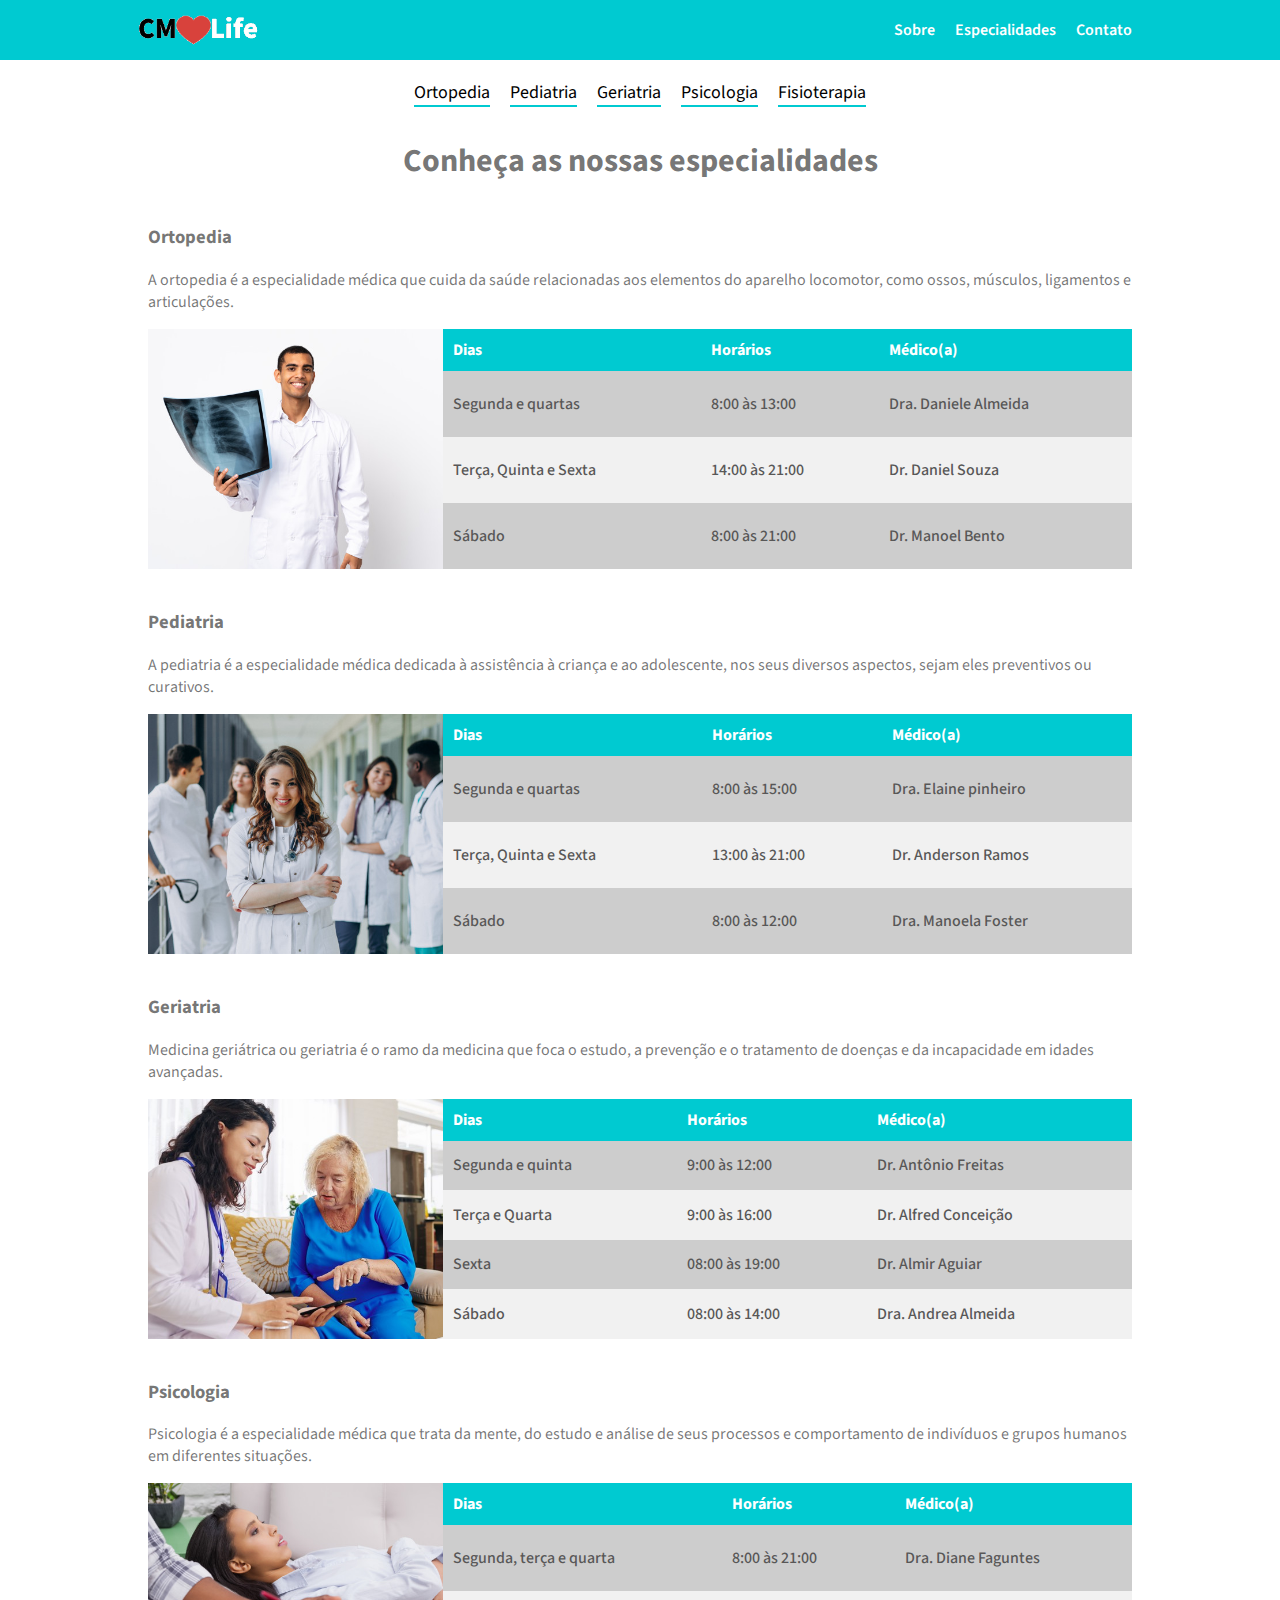
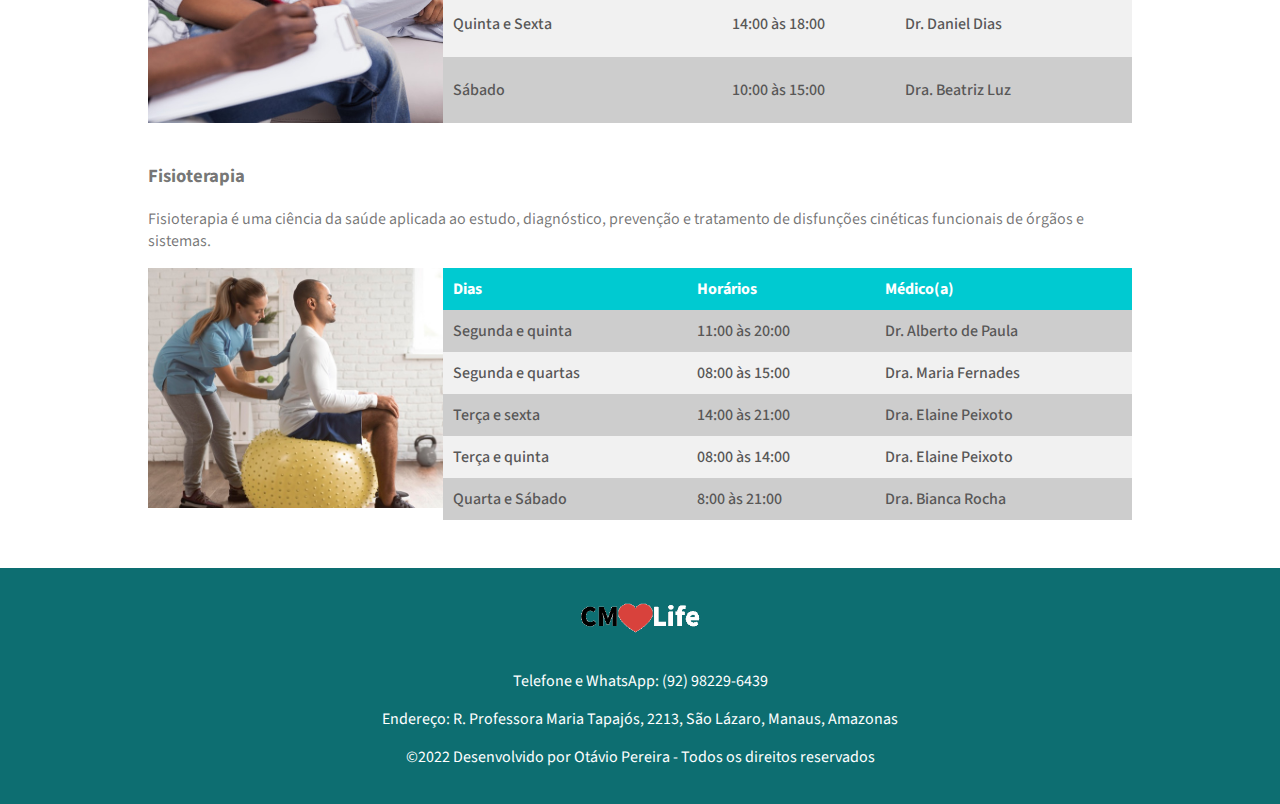
<file: cmlife/clinica-medica/especialidades.html>
<!DOCTYPE html>
<html>
<head>
  <meta charset="UTF-8">
  <meta name="viewport" content="width=device-width, initial-scale=1.0">
  <link rel="stylesheet" href="css/estilo.css">
  <link rel="stylesheet" href="css/estilo-especialidades.css">
  <link href="https://fonts.googleapis.com/css2?family=Source+Sans+Pro:ital,wght@0,200;0,300;0,400;0,600;0,700;0,900;1,200;1,300;1,400;1,600;1,700;1,900&display=swap" rel="stylesheet">
  <title>CMLife - Especialidades</title>
</head>

<body>
  <header class="topo">
    <div class="container">
      <div class="topo-titulo">
        <a href="index.html">
          <img class="topo-logo" src="assets/logo.png" alt="Clínica Médica" title="Clínica Médica Life">
        </a>
      </div>

      <nav class="topo-links">
        <a href="index.html#sobre">Sobre</a>
        <a href="especialidades.html">Especialidades</a>
        <a href="index.html#contato">Contato</a>
      </nav>
    </div>
  </header>

  <main>
    <section class="conteiner-links-especialidades">
      <div class="container links-especialidades">
        <a href="#ortopedia">Ortopedia</a>
        <a href="#pediatria">Pediatria</a>
        <a href="#geriatria">Geriatria</a>
        <a href="#psicologia">Psicologia</a>
        <a href="#fisioterapia">Fisioterapia</a>
      </div>

      <h1>Conheça as nossas especialidades</h1>
    </section>

    <section id="ortopedia" class="container sessao-especialidade">
      <div class="container-titulo">
        <h3>Ortopedia</h3>
        <p>A ortopedia é a especialidade médica que cuida da saúde relacionadas aos elementos do aparelho locomotor, como ossos, músculos, ligamentos e articulações.</p>
      </div>

      <div class="box-tabela-especialista">
          <img src="assets/ortopedia.png" alt="Ortopedia" title="Ortopedia">

          <table class="tabela-especialistas">
            <thead>
              <tr>
                <th>Dias</th>
                <th>Horários</th>
                <th>Médico(a)</th>
              </tr>
            </thead>

            <tbody>
              <tr>
                <td>Segunda e quartas</td>
                <td>8:00 às 13:00</td>
                <td>Dra. Daniele Almeida</td>
              </tr>
              <tr>
                <td>Terça, Quinta e Sexta</td>
                <td>14:00 às 21:00</td>
                <td>Dr. Daniel Souza</td>
              </tr>
              <tr>
                <td>Sábado</td>
                <td>8:00 às 21:00</td>
                <td>Dr. Manoel Bento</td>
              </tr>
            </tbody>
          </table>
      </div>
    </section>

    <section id="pediatria" class="container sessao-especialidade">
      <div class="container-titulo">
        <h3>Pediatria</h3>
        <p>A pediatria é a especialidade médica dedicada à assistência à criança e ao adolescente, nos seus diversos aspectos, sejam eles preventivos ou curativos.</p>
      </div>

      <div class="box-tabela-especialista">
          <img src="assets/pediatra2.png" alt="Pediatria" title="Pediatria">
          <table class="tabela-especialistas">
            <thead>
              <tr>
                <th>Dias</th>
                <th>Horários</th>
                <th>Médico(a)</th>
              </tr>
            </thead>

            <tbody>
              <tr>
                <td>Segunda e quartas</td>
                <td>8:00 às 15:00</td>
                <td>Dra. Elaine pinheiro</td>
              </tr>
              <tr>
                <td>Terça, Quinta e Sexta</td>
                <td>13:00 às 21:00</td>
                <td>Dr. Anderson Ramos</td>
              </tr>
              <tr>
                <td>Sábado</td>
                <td>8:00 às 12:00</td>
                <td>Dra. Manoela Foster</td>
              </tr>
            </tbody>
          </table>
      </div>
    </section>

    <section id="geriatria" class="container sessao-especialidade">
      <div class="container-titulo">
        <h3>Geriatria</h3>
        <p>Medicina geriátrica ou geriatria é o ramo da medicina que foca o estudo, a prevenção e o tratamento de doenças e da incapacidade em idades avançadas.</p>
      </div>

      <div class="box-tabela-especialista">
        <img src="assets/geriatra.png" alt="Geriatria" title="Geriatria">

        <table class="tabela-especialistas">
          <thead>
            <tr>
              <th>Dias</th>
              <th>Horários</th>
              <th>Médico(a)</th>
            </tr>
          </thead>

          <tbody>
            <tr>
              <td>Segunda e quinta</td>
              <td>9:00 às 12:00</td>
              <td>Dr. Antônio Freitas</td>
            </tr>
            <tr>
              <td>Terça e Quarta</td>
              <td>9:00 às 16:00</td>
              <td>Dr. Alfred Conceição</td>
            </tr>
            <tr>
              <td>Sexta</td>
              <td>08:00 às 19:00</td>
              <td>Dr. Almir Aguiar</td>
            </tr>
            <tr>
              <td>Sábado</td>
              <td>08:00 às 14:00</td>
              <td>Dra. Andrea Almeida</td>
            </tr>
          </tbody>
        </table>
      </div>
    </section>

    <section id="psicologia" class="container sessao-especialidade">
      <div class="container-titulo">
        <h3>Psicologia</h3>
        <p>Psicologia é a especialidade médica que trata da mente, do estudo e análise de seus processos e comportamento de indivíduos e grupos humanos em diferentes situações.</p>
      </div>

      <div class="box-tabela-especialista">
          <img src="assets/psicologo.png" alt="Psicologia" title="Psicologia">
          <table class="tabela-especialistas">
            <thead>
              <tr>
                <th>Dias</th>
                <th>Horários</th>
                <th>Médico(a)</th>
              </tr>
            </thead>

            <tbody>
              <tr>
                <td>Segunda, terça e quarta</td>
                <td>8:00 às 21:00</td>
                <td>Dra. Diane Faguntes</td>
              </tr>
              <tr>
                <td>Quinta e Sexta</td>
                <td>14:00 às 18:00</td>
                <td>Dr. Daniel Dias</td>
              </tr>
              <tr>
                <td>Sábado</td>
                <td>10:00 às 15:00</td>
                <td>Dra. Beatriz Luz</td>
              </tr>
            </tbody>
          </table>
      </div>
    </section>

    <section id="fisioterapia" class="container sessao-especialidade">
      <div class="container-titulo">
        <h3>Fisioterapia</h3>
        <p>Fisioterapia é uma ciência da saúde aplicada ao estudo, diagnóstico, prevenção e tratamento de disfunções cinéticas funcionais de órgãos e sistemas.</p>
      </div>

      <div class="box-tabela-especialista">
          <img src="assets/fisioterapia.png" alt="Fisioterapia" title="Fisioterapia">
          <table class="tabela-especialistas">
            <thead>
              <tr>
                <th>Dias</th>
                <th>Horários</th>
                <th>Médico(a)</th>
              </tr>
            </thead>

            <tbody>
              <tr>
                <td>Segunda e quinta</td>
                <td>11:00 às 20:00</td>
                <td>Dr. Alberto de Paula</td>
              </tr>
              <tr>
                <td>Segunda e quartas</td>
                <td>08:00 às 15:00</td>
                <td>Dra. Maria Fernades</td>
              </tr>
              <tr>
                <td>Terça e sexta</td>
                <td>14:00 às 21:00</td>
                <td>Dra. Elaine Peixoto</td>
              </tr>
              <tr>
                <td>Terça e quinta</td>
                <td>08:00 às 14:00</td>
                <td>Dra. Elaine Peixoto</td>
              </tr>
              <tr>
                <td>Quarta e Sábado</td>
                <td>8:00 às 21:00</td>
                <td>Dra. Bianca Rocha</td>
              </tr>
            </tbody>

          </table>
      </div>
    </section>
  </main>

  <footer>
    <div class="container">
      <img class="topo-logo" src="assets/logo.png" alt="Clínica Médica" title="Clínica Médica Life">

      <p>
        Telefone e WhatsApp: (92) 98229-6439
      </p>

      <p>
        Endereço: R. Professora Maria Tapajós, 2213, São Lázaro, Manaus, Amazonas
      </p>

      <p>
        ©2022 Desenvolvido por Otávio Pereira  - Todos os direitos reservados
      </p>
    </div>
  </footer>
</body>
</html>
</file>
<file: cmlife/clinica-medica/css/estilo.css>
/* Estilos Gerais */
* {
  box-sizing: border-box;
}

body {
  margin: 0;
  padding: 0;
  background-color: #fff;
  font-family: 'Source Sans Pro', sans-serif;
}

main {
  color: #0000008c;
  margin-bottom: 60px;
}

.container {
  max-width: 1024px;
  margin: 0 auto;
}

.container-conteudo {
  max-width: 600px;
  margin: 0 auto;
  text-align: center;
}

.container-conteudo h2, .container-conteudo h3 {
  margin:0;
}

/* Início CSS Topo */
.topo {
  background-color: #00cad1;
  width: 100%;
}
.topo .container {
  display: flex;
  align-items: center;
  justify-content: space-between;
  width: 100%;
  min-height: 60px;
  padding: 0 10px;
  margin: 0 auto;
}

.topo-titulo {
  font-weight: 600;
  font-size: 28px;
  color: #fff;
  display: flex;
  justify-content: center;
  align-items: center;
}
.topo-titulo a {
  display: flex;
}

.topo-logo {
  height: 60px;
}

.topo-links{
  display: flex;
}

.topo-links a {
  padding: 10px;
  text-decoration: none;
  color: #fff;
  font-weight: 600;
}

.topo-links a:hover {
  color: #004b4c;
}

@media (max-width: 425px) {
  .topo .container { flex-direction: column; }
  .topo-titulo { margin: 10px 0; }
  .topo-links { width: 100%; border-top: 1px solid #009fa5; justify-content: space-around;}
}
/* Fim CSS Topo */


/* Início CSS Rodapé */
footer {
  background-color: #0d6e71;
  color: #fff;
  padding: 20px;
}

footer .container {
  text-align: center;
}
/* Fim CSS Rodapé */


#sobre,
#especialidades,
#contato {
  padding: 40px 20px 0;
}

.box-visao-geral {
  position: relative;
  background-image: url('../assets/recepcao.png');
  background-repeat: no-repeat;
  background-size: cover;
  width: 100%;
  height: 500px;
}

.box-visao-geral-titulo{
  height: 100%;
  color: #fff;
  padding: 10px;
  display: flex;
  align-items: center;
}

.box-visao-geral h1 {
  font-weight: 500;
  text-transform: uppercase;
  font-size: 38px;
  margin: 0;
}

.box-sobre {
  display: flex;
  justify-content: center;
  align-items: center;
}

.box-sobre h3 {
  font-weight: 500;
  text-transform: uppercase;
}

.box-sobre img {
  height: 250px;
}

.box-especialidades {
  display: flex;
  flex-wrap: wrap;
}

.box-especialidade{
  border-radius: 3px;
  box-shadow: 0px 1px 10px rgb(0 0 0 / 50%);
  margin: 20px;
  width: calc(100% / 3 - 40px);
}

.box-especialidade img {
  width: 100%;
}

.box-especialidade figcaption {
  text-align: center;
  padding: 10px;
  text-transform: uppercase;
}

.box-link-horarios {
  text-align: center;
  margin-top: 20px;
}

.link-horarios {
  background-color: #00cad1;
  color: #fff;
  font-weight: 600;
  text-transform: uppercase;
  padding: 10px 20px;
  text-decoration: none;
}

@media (max-width: 1024px) {
  .box-visao-geral { height: 400px;}
}

@media (max-width: 768px) {
  .box-visao-geral { height: 300px;}
  .box-sobre img { display: none;}
  .box-especialidades {justify-content: center;}
  .box-especialidade {
    width: calc(100% / 2 - 40px);
  }
}

@media (max-width: 425px) {
  .box-visao-geral { height: 200px;}
  .box-visao-geral h1 { font-size: 28px;}
  .box-especialidade {
    width: 100%;
  }
}
</file>
<file: cmlife/clinica-medica/css/estilo-especialidades.css>
.sessao-especialidade {
    margin-top: 40px;
  }
  
  .container-titulo {
    padding: 0 20px;
  }
  
  .conteiner-links-especialidades {
    padding: 0 20px;
    text-align: center;
  }
  
  .links-especialidades {
    display: flex;
    justify-content: center;
    flex-wrap: wrap;
    margin-top: 20px;
    text-align: center;
  }
  
  .links-especialidades a {
    text-decoration: none;
    color: #000;
    border-bottom: 2px solid #00cad1;
    margin: 0 10px 10px;
    font-size: 18px;
  }
  
  .links-especialidades a:hover {
    color: #0d6e71;
  }
  
  .box-tabela-especialista {
    display: flex;
    height: 240px;
    padding: 0 20px;
  }
  
  .box-tabela-especialista img {
    width: 30%;
    height: 100%;
    object-fit: cover;
  }
  
  .tabela-especialistas {
    border-spacing: 0;
    text-align: left;
    width: 70%;
    height: 100%;
  }
  
  .tabela-especialistas thead tr {
    background-color: #00cad1;
    color: #fff;
  }
  
  .tabela-especialistas tr {
    background-color: #f1f1f1;
    color: #585757;
    font-weight: 500;
  }
  
  .tabela-especialistas tbody tr:nth-of-type(2n+1) {
    background-color: #cdcdcd;
    border: 1px solid #f1f1f1;
  }
  
  .tabela-especialistas th, .tabela-especialistas td  {
    padding: 10px;
  }
  
  @media (max-width: 768px) {
    .box-tabela-especialista img {
      display: none;
    }
  
    .tabela-especialistas {
      width: 100%;
    }
  
    .box-tabela-especialista {
      height: auto;
      justify-content: center;
    }
  }
  
  @media ( max-width: 425px) {
    .box-tabela-especialista {
      padding: 0;
    }
  }
</file>
